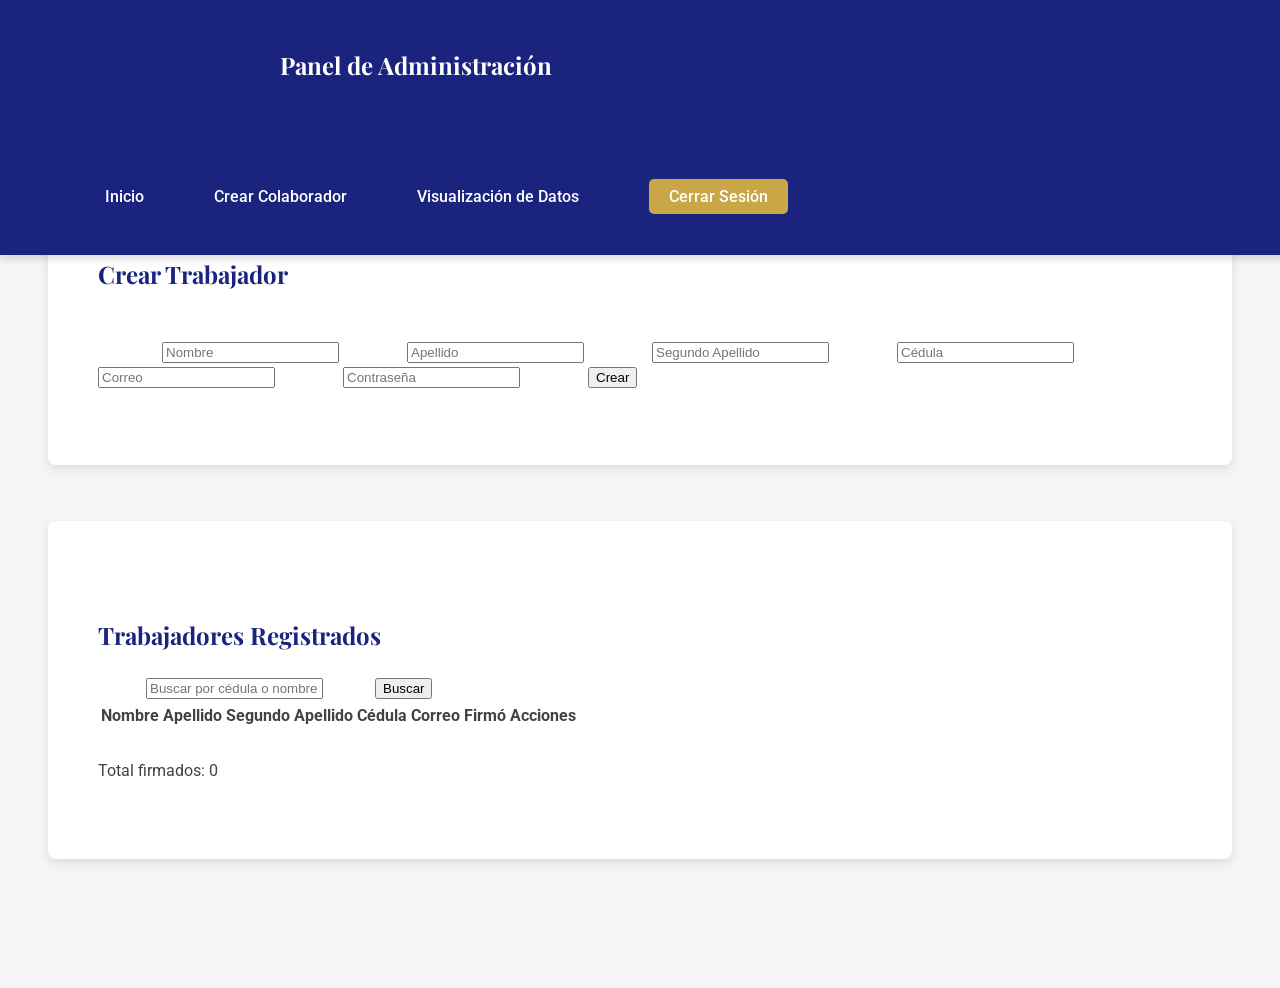
<file: menu_admin/admin-index.html>
<!DOCTYPE html>
<html lang="es">
<head>
    <meta charset="UTF-8">
    <meta name="viewport" content="width=device-width, initial-scale=1.0">
    <title>Panel de Administración - Plataforma Conservadora</title>
    
    <link rel="preconnect" href="https://fonts.googleapis.com">
    <link rel="preconnect" href="https://fonts.gstatic.com" crossorigin>
    <link href="https://fonts.googleapis.com/css2?family=Playfair+Display:wght@700&family=Roboto:wght@400;500;700&display=swap" rel="stylesheet">
    










    <link rel="stylesheet" href="admin-estilos.css">
</head>
<body>
    
    <header class="admin-header">
        <nav class="admin-nav">
            <a href="admin-index.html" class="admin-logo">
                Panel de Administración
            </a>
            <ul class="admin-nav-links">
                <li><a href="#home">Inicio</a></li>
                <li><a href="#crear-colaborador">Crear Colaborador</a></li>
                <li><a href="#visualizacion-datos">Visualización de Datos</a></li>
                <li><a href="login.html" class="logout-btn">Cerrar Sesión</a></li>
            </ul>
        </nav>
    </header>

    <main class="admin-main">
        <section id="crear-colaborador" class="admin-section">
            <h2>Crear Trabajador</h2>
            <form id="form-trabajador">
                <input type="text" id="nombre" placeholder="Nombre" required>
                <input type="text" id="apellido" placeholder="Apellido" required>
                <input type="text" id="apellidos2" placeholder="Segundo Apellido" required>
                <input type="text" id="cedula" placeholder="Cédula" required>
                <input type="email" id="correo" placeholder="Correo" required>
                <input type="password" id="contrasena" placeholder="Contraseña" required>
                <button type="submit">Crear</button>
            </form>
        </section>
        <section id="visualizacion-datos" class="admin-section">
            <h2>Trabajadores Registrados</h2>
            <input type="text" id="busqueda" placeholder="Buscar por cédula o nombre">
            <button onclick="buscar()">Buscar</button>
            <table id="tabla-trabajadores">
                <thead>
                    <tr>
                        <th>Nombre</th><th>Apellido</th><th>Segundo Apellido</th><th>Cédula</th><th>Correo</th><th>Firmó</th><th>Acciones</th>
                    </tr>
                </thead>
                <tbody></tbody>
            </table>
            <div id="estadisticas"></div>
        </section>
    </main>
    <script src="logica.js"></script>
    <script>
// Renderizar tabla y estadísticas
function renderTabla(lista) {
    const tbody = document.querySelector('#tabla-trabajadores tbody');
    tbody.innerHTML = '';
    lista.forEach(t => {
        const tr = document.createElement('tr');
        tr.innerHTML = `<td>${t.nombre}</td><td>${t.apellido}</td><td>${t.apellidos2}</td><td>${t.cedula}</td><td>${t.correo}</td><td>${t.yaFirmo ? 'Sí' : 'No'}</td><td><button onclick="eliminar(${t.id})">Eliminar</button></td>`;
        tbody.appendChild(tr);
    });
}
function renderEstadisticas() {
    document.getElementById('estadisticas').innerText = `Total firmados: ${contarFirmados()}`;
}
function buscar() {
    const val = document.getElementById('busqueda').value;
    let lista = leerTrabajadores();
    if (val) lista = buscarTrabajador({ cedula: val, nombre: val });
    renderTabla(lista);
}
function eliminar(id) {
    eliminarTrabajador(id);
    renderTabla(leerTrabajadores());
    renderEstadisticas();
}
document.getElementById('form-trabajador').onsubmit = function(e) {
    e.preventDefault();
    crearTrabajador({
        nombre: nombre.value,
        apellido: apellido.value,
        apellidos2: apellidos2.value,
        cedula: cedula.value,
        correo: correo.value,
        contrasena: contrasena.value
    });
    renderTabla(leerTrabajadores());
    renderEstadisticas();
    this.reset();
};
window.onload = function() {
    renderTabla(leerTrabajadores());
    renderEstadisticas();
};
    </script>
</body>
</html>
</file>
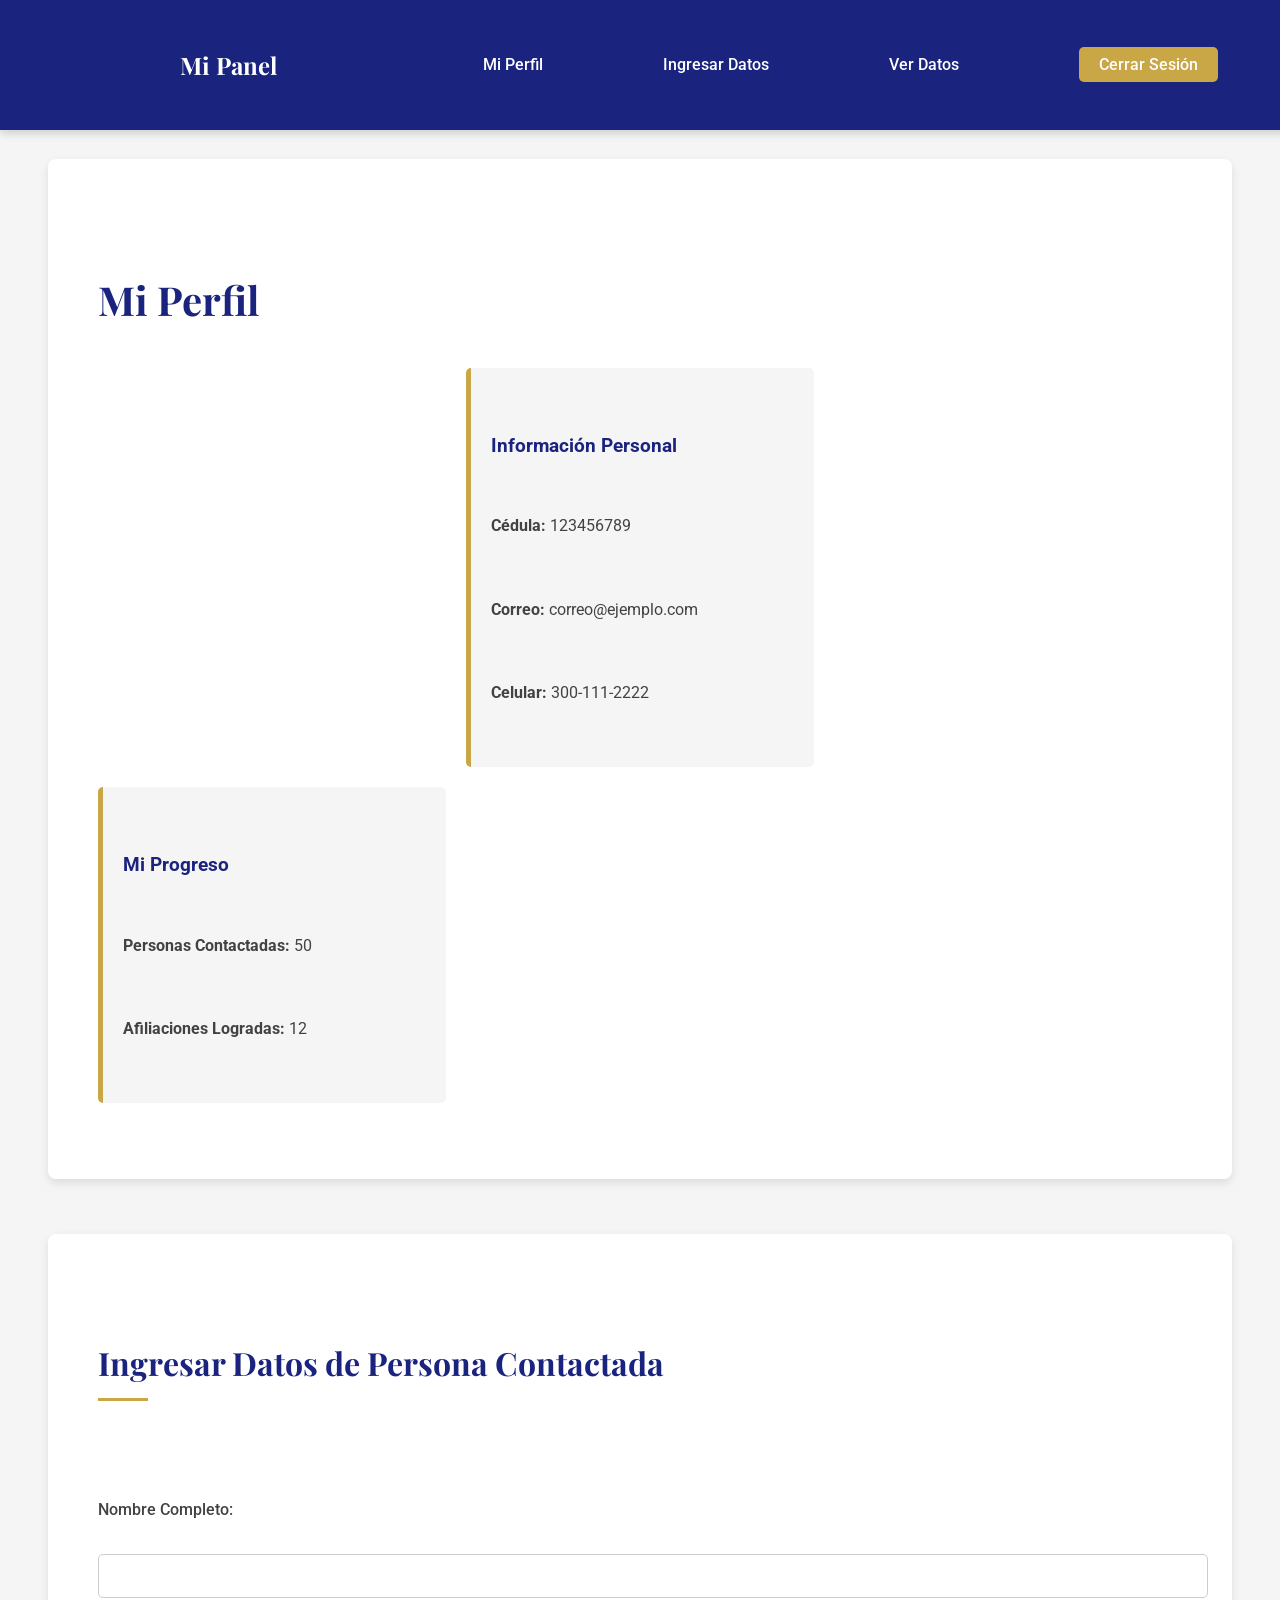
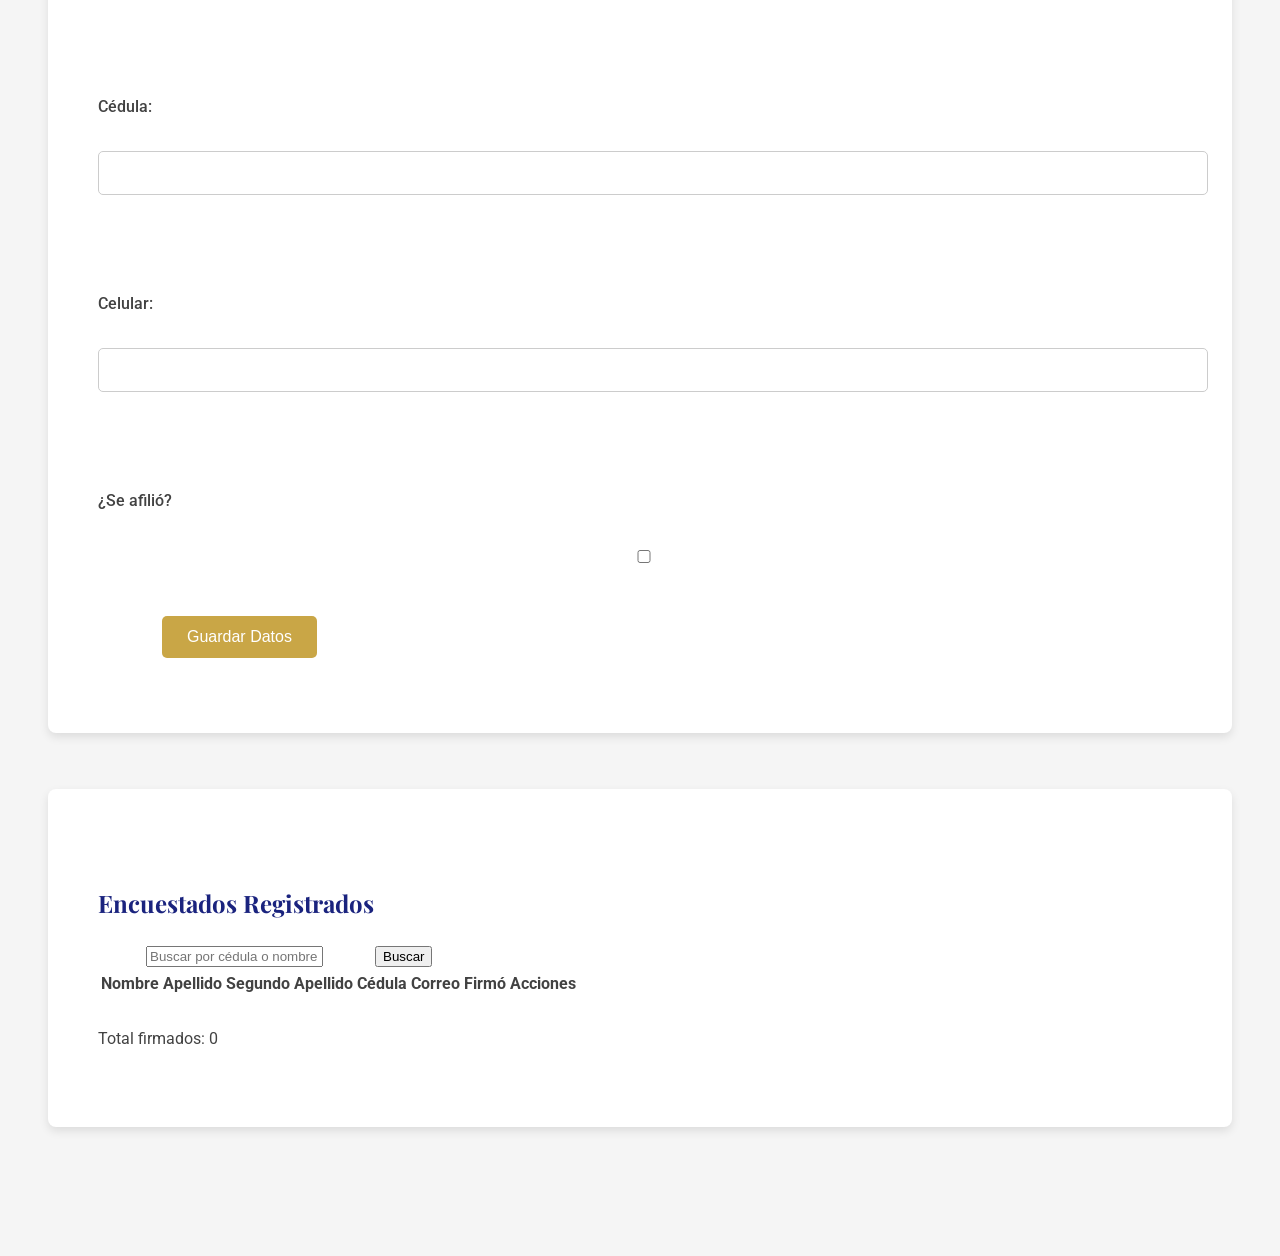
<file: menu_colaborador/colaborador-panel.html>
<!DOCTYPE html>
<html lang="es">
<head>
    <meta charset="UTF-8">
    <meta name="viewport" content="width=device-width, initial-scale=1.0">
    <title>Panel de Colaborador - Plataforma Conservadora</title>
    <link rel="preconnect" href="https://fonts.googleapis.com">
    <link rel="preconnect" href="https://fonts.gstatic.com" crossorigin>
    <link href="https://fonts.googleapis.com/css2?family=Playfair+Display:wght@700&family=Roboto:wght@400;500;700&display=swap" rel="stylesheet">
    <link rel="stylesheet" href="admin-estilos.css">
</head>
<body>
    
    <header class="admin-header">
        <nav class="admin-nav">
            <a href="colaborador-panel.html" class="admin-logo">
                Mi Panel
            </a>
            <ul class="admin-nav-links">
                <li><a href="#mi-perfil">Mi Perfil</a></li>
                <li><a href="#ingresar-datos">Ingresar Datos</a></li>
                <li><a href="#ver-datos">Ver Datos</a></li>
                <li><a href="login.html" class="logout-btn">Cerrar Sesión</a></li>
            </ul>
        </nav>
    </header>

    <main class="admin-main">
        <section id="mi-perfil" class="admin-section">
            <h1 class="admin-title">Mi Perfil</h1>
            <div class="info-cards">
                <div class="card">
                    <h3>Información Personal</h3>
                    <p><strong>Cédula:</strong> <span id="perfil-cedula">123456789</span></p>
                    <p><strong>Correo:</strong> <span id="perfil-correo">correo@ejemplo.com</span></p>
                    <p><strong>Celular:</strong> <span id="perfil-celular">300-111-2222</span></p>
                </div>
                <div class="card">
                    <h3>Mi Progreso</h3>
                    <p><strong>Personas Contactadas:</strong> <span id="progreso-contactados">50</span></p>
                    <p><strong>Afiliaciones Logradas:</strong> <span id="progreso-afiliaciones">12</span></p>
                </div>
            </div>
        </section>

        <section id="ingresar-datos" class="admin-section">
            <h2 class="admin-subtitle">Ingresar Datos de Persona Contactada</h2>
            <form class="admin-form">
                <div class="form-group">
                    <label for="nombre-persona">Nombre Completo:</label>
                    <input type="text" id="nombre-persona" name="nombre-persona" required>
                </div>
                <div class="form-group">
                    <label for="cedula-persona">Cédula:</label>
                    <input type="text" id="cedula-persona" name="cedula-persona" required>
                </div>
                <div class="form-group">
                    <label for="celular-persona">Celular:</label>
                    <input type="tel" id="celular-persona" name="celular-persona" required>
                </div>
                <div class="form-group">
                    <label for="afiliado-checkbox">¿Se afilió?</label>
                    <input type="checkbox" id="afiliado-checkbox" name="afiliado">
                </div>
                <button type="submit" class="btn-submit">Guardar Datos</button>
            </form>
        </section>

        <section id="ver-datos" class="admin-section">
            <h2>Encuestados Registrados</h2>
            <input type="text" id="busqueda-encuestado" placeholder="Buscar por cédula o nombre">
            <button onclick="buscarEncuestadoUI()">Buscar</button>
            <table id="tabla-encuestados">
                <thead>
                    <tr>
                        <th>Nombre</th><th>Apellido</th><th>Segundo Apellido</th><th>Cédula</th><th>Correo</th><th>Firmó</th><th>Acciones</th>
                    </tr>
                </thead>
                <tbody></tbody>
            </table>
            <div id="estadisticas-encuestados"></div>
        </section>
    </main>
    <script src="logica.js"></script>
    <script>
function renderTablaEncuestados(lista) {
    const tbody = document.querySelector('#tabla-encuestados tbody');
    tbody.innerHTML = '';
    lista.forEach(e => {
        const tr = document.createElement('tr');
        tr.innerHTML = `<td>${e.nombre}</td><td>${e.apellido}</td><td>${e.apellidos2}</td><td>${e.cedula}</td><td>${e.correo}</td><td>${e.yaFirmo ? 'Sí' : 'No'}</td><td><button onclick="eliminarEncuestadoUI(${e.id})">Eliminar</button></td>`;
        tbody.appendChild(tr);
    });
}
function renderEstadisticasEncuestados() {
    document.getElementById('estadisticas-encuestados').innerText = `Total firmados: ${contarFirmadosEncuestados()}`;
}
function buscarEncuestadoUI() {
    const val = document.getElementById('busqueda-encuestado').value;
    let lista = leerEncuestados();
    if (val) lista = buscarEncuestado({ cedula: val, nombre: val });
    renderTablaEncuestados(lista);
}
function eliminarEncuestadoUI(id) {
    eliminarEncuestado(id);
    renderTablaEncuestados(leerEncuestados());
    renderEstadisticasEncuestados();
}
window.onload = function() {
    renderTablaEncuestados(leerEncuestados());
    renderEstadisticasEncuestados();
};
    </script>
</body>
</html>
</file>
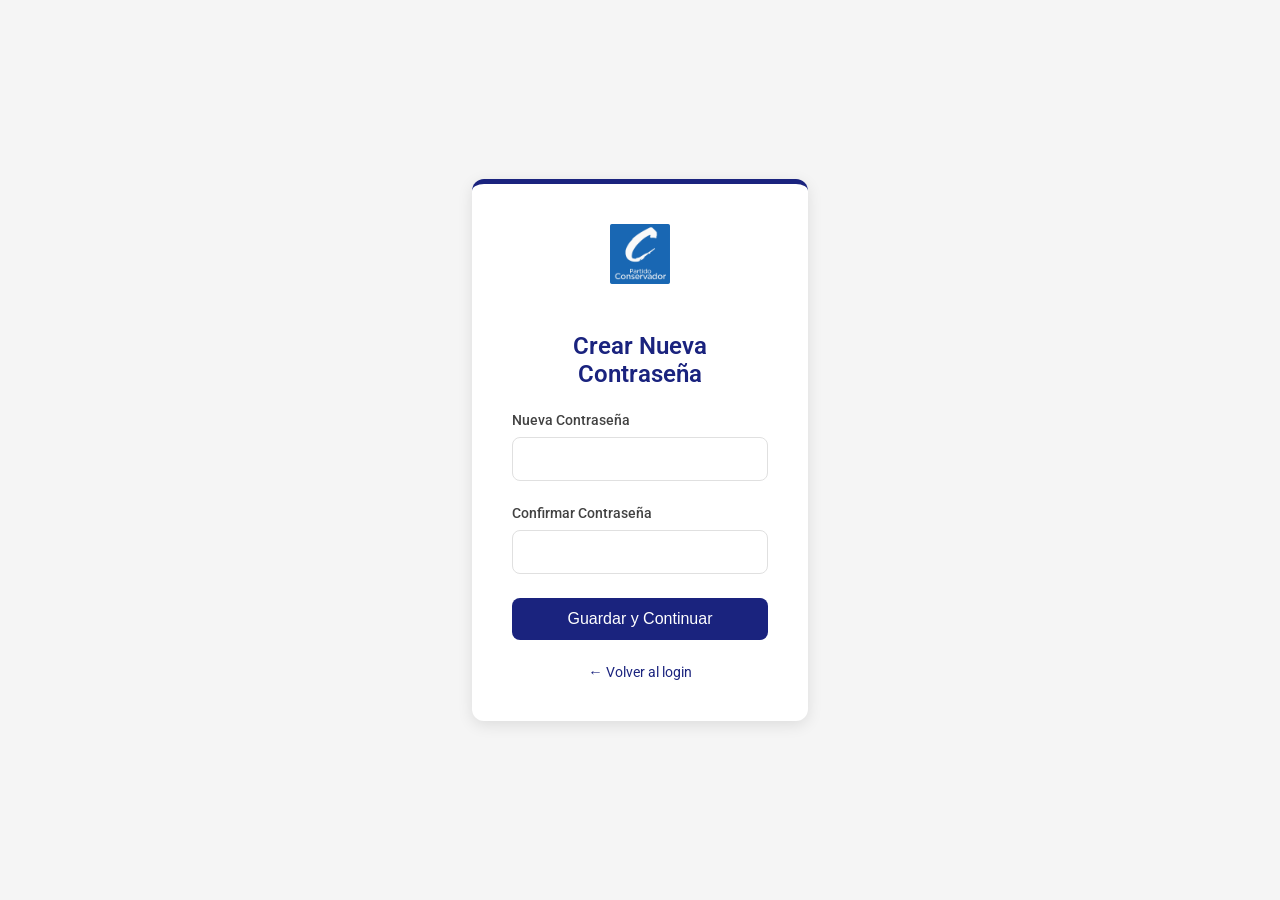
<file: recuperar_contrasena/crearcontresena.html>
<!DOCTYPE html>
<html lang="es">
<head>
    <meta charset="UTF-8">
    <meta name="viewport" content="width=device-width, initial-scale=1.0">
    <title>Crear Contraseña - Partido Conservador</title>
    
    <link rel="preconnect" href="https://fonts.googleapis.com">
    <link rel="preconnect" href="https://fonts.gstatic.com" crossorigin>
    <link href="https://fonts.googleapis.com/css2?family=Playfair+Display:wght@700&family=Roboto:wght@400;500&display=swap" rel="stylesheet">
    <link rel="stylesheet" href="estilos.css">
    
    
</head>
<body>
    <div class="password-container">
        <div class="password-box">
            <a href="index.html" class="logo">
                <img src="image.png" alt="Logo del Partido Conservador" style="height: 60px; margin-bottom: 20px;">
            </a>
            <h2>Crear Nueva Contraseña</h2>
            <form class="password-form">
                <div class="form-group">
                    <label for="new-password">Nueva Contraseña</label>
                    <input type="password" id="new-password" name="new-password" required>
                </div>
                <div class="form-group">
                    <label for="confirm-password">Confirmar Contraseña</label>
                    <input type="password" id="confirm-password" name="confirm-password" required>
                </div>
                <button type="submit" class="submit-btn-form">Guardar y Continuar</button>
            </form>
            <a href="../home/home.html" class="back-login">← Volver al login</a>
        </div>
    </div>
</body>
</html>
</file>
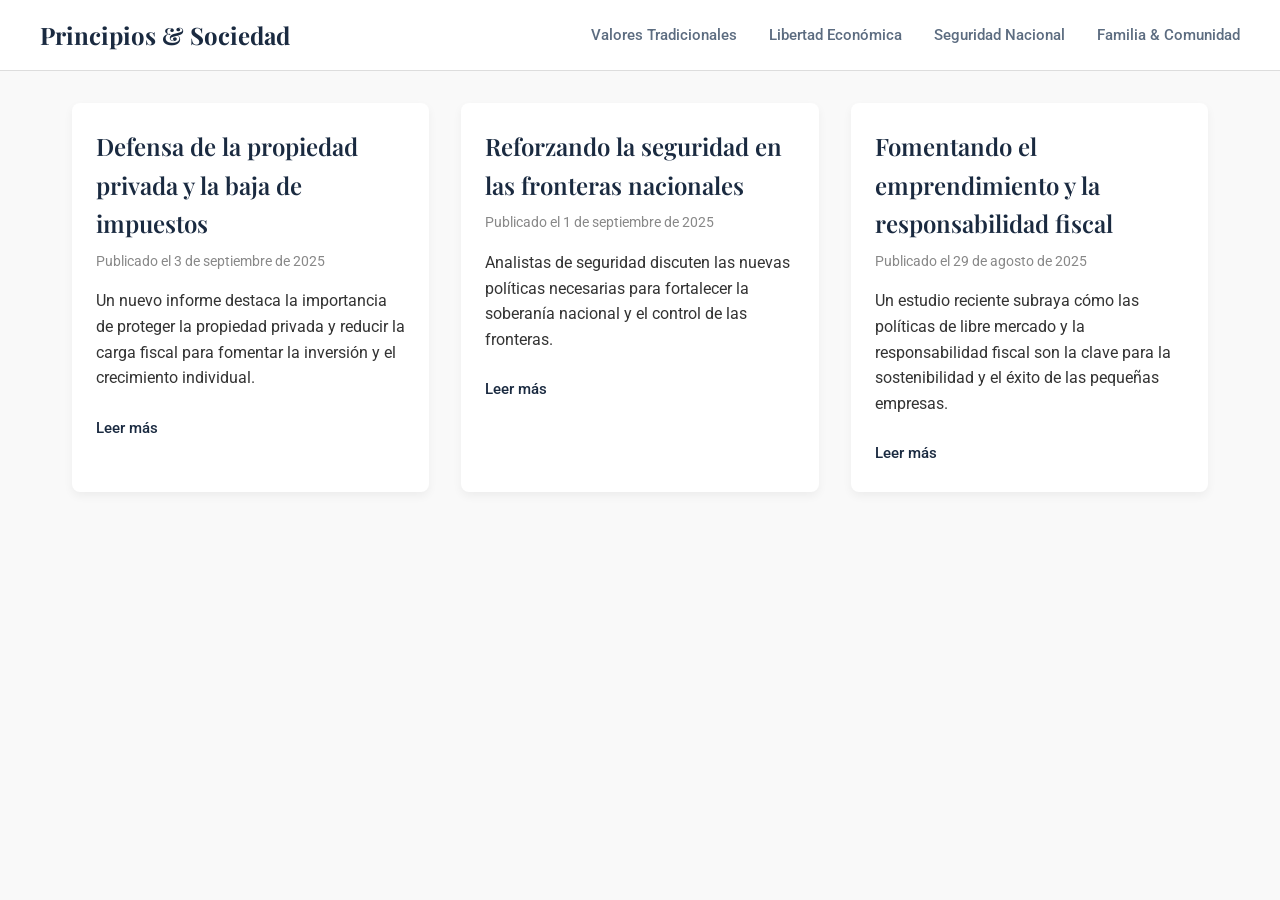
<file: noticias/menu_noticias/menu_noticias.html>
<!DOCTYPE html>
<html lang="es">
<head>
    <meta charset="UTF-8">
    <meta name="viewport" content="width=device-width, initial-scale=1.0">
    <title>Principios & Sociedad</title> <link rel="preconnect" href="https://fonts.googleapis.com">
    <link rel="preconnect" href="https://fonts.gstatic.com" crossorigin>
    <link href="https://fonts.googleapis.com/css2?family=Playfair+Display:wght@700&family=Roboto:wght@400;500;700&display=swap" rel="stylesheet">
    <link rel="stylesheet" href="estilos.css">
</head>
<body>

    <header class="header">
        <nav class="main-nav">
            <a href="#" class="logo">Principios & Sociedad</a> <ul class="nav-menu">
                <li><a href="#">Valores Tradicionales</a></li> <li><a href="#">Libertad Económica</a></li>
                <li><a href="#">Seguridad Nacional</a></li>
                <li><a href="#">Familia & Comunidad</a></li>
            </ul>
        </nav>
    </header>

    <main class="main-content">
        <section class="news-grid">
            <article class="news-item">
                <h2 class="news-title">Defensa de la propiedad privada y la baja de impuestos</h2> <p class="news-meta">Publicado el 3 de septiembre de 2025</p>
                <p class="news-excerpt">Un nuevo informe destaca la importancia de proteger la propiedad privada y reducir la carga fiscal para fomentar la inversión y el crecimiento individual.</p> <a href="#" class="read-more">Leer más</a>
            </article>
            
            <article class="news-item">
                <h2 class="news-title">Reforzando la seguridad en las fronteras nacionales</h2> <p class="news-meta">Publicado el 1 de septiembre de 2025</p>
                <p class="news-excerpt">Analistas de seguridad discuten las nuevas políticas necesarias para fortalecer la soberanía nacional y el control de las fronteras.</p> <a href="#" class="read-more">Leer más</a>
            </article>

            <article class="news-item">
                <h2 class="news-title">Fomentando el emprendimiento y la responsabilidad fiscal</h2> <p class="news-meta">Publicado el 29 de agosto de 2025</p>
                <p class="news-excerpt">Un estudio reciente subraya cómo las políticas de libre mercado y la responsabilidad fiscal son la clave para la sostenibilidad y el éxito de las pequeñas empresas.</p> <a href="#" class="read-more">Leer más</a>
            </article>
        </section>
    </main>

</body>
</html>
</file>
<file: menu_admin/admin-estilos.css>
/* =========================================================================
   Estilos Generales del Panel de Administración
   ========================================================================= */

:root {
    --color-primary: #1A237E;   /* Azul Marino */
    --color-secondary: #C9A646; /* Dorado/Mostaza */
    --color-bg: #F5F5F5;        /* Gris Claro */
    --color-text: #424242;      /* Gris Oscuro */
    --color-white: #FFFFFF;
}

body {
    font-family: 'Roboto', sans-serif;
    color: var(--color-text);
    background-color: var(--color-bg);
    line-height: 1.6;
}

h1, h2 {
    font-family: 'Playfair Display', serif;
    color: var(--color-primary);
}

a {
    text-decoration: none;
    color: var(--color-primary);
}

/* =========================================================================
   HEADER / NAVEGACIÓN FIJA - MEJORADO PARA RESPONSIVE
   ========================================================================= */

.admin-header {
    background-color: var(--color-primary);
    color: var(--color-white);
    padding: 20px 40px;
    position: fixed;
    top: 0;
    left: 0;
    width: 100%;
    z-index: 1000;
    box-shadow: 0 2px 10px rgba(0, 0, 0, 0.2);
}

.admin-nav {
    display: flex;
    justify-content: flex-start; /* Alinea a la izquierda */
    align-items: center;
    flex-wrap: wrap;
    gap: 100px; /* Espacio entre el logo y los enlaces */
}

.admin-logo {
    font-family: 'Playfair Display', serif;
    font-size: 1.5rem;
    font-weight: 700;
    color: var(--color-white);
}

.admin-nav-links {
    list-style: none;
    display: flex;
    gap: 5px;
    margin: 0;
    padding: 0;
}

.admin-nav-links li a {
    color: var(--color-white);
    font-weight: 500;
    font-size: 1rem;
    transition: color 0.3s ease;
}

.admin-nav-links li a:hover {
    color: var(--color-secondary);
}

.logout-btn {
    background-color: var(--color-secondary);
    padding: 8px 20px;
    border-radius: 5px;
    transition: background-color 0.3s ease;
}

.logout-btn:hover {
    background-color: #1A237E;
}

/* =========================================================================
   CONTENIDO PRINCIPAL
   ========================================================================= */

.admin-main {
    padding-top: 100px;
    padding: 100px 40px 40px;
}

.admin-section {
    background-color: var(--color-white);
    padding: 50px;
    margin-bottom: 30px;
    border-radius: 8px;
    box-shadow: 0 4px 10px rgba(0, 0, 0, 0.1);
}

.admin-title {
    font-size: 2.5rem;
    margin-bottom: 10px;
}

.admin-subtitle {
    font-size: 2rem;
    margin-bottom: 20px;
    position: relative;
}

.admin-subtitle::after {
    content: '';
    display: block;
    width: 50px;
    height: 3px;
    background-color: var(--color-secondary);
    margin-top: 10px;
}

.admin-intro {
    font-size: 1.1rem;
    margin-bottom: 30px;
    line-height: 1.8;
}

.info-cards {
    display: grid;
    grid-template-columns: repeat(auto-fit, minmax(300px, 1fr));
    gap: 20px;
}

.card {
    background-color: var(--color-bg);
    padding: 20px;
    border-left: 5px solid var(--color-secondary);
    border-radius: 5px;
}

.card h3 {
    font-family: 'Roboto', sans-serif;
    font-weight: 700;
    color: var(--color-primary);
    margin-bottom: 10px;
}

.admin-form .form-group {
    margin-bottom: 20px;
}

.admin-form .form-group label {
    display: block;
    font-weight: 500;
    margin-bottom: 5px;
}

.admin-form .form-group input {
    width: 100%;
    padding: 12px;
    border: 1px solid #ccc;
    border-radius: 5px;
    font-size: 1rem;
}

.btn-submit {
    background-color: var(--color-secondary);
    color: var(--color-white);
    border: none;
    padding: 12px 25px;
    border-radius: 5px;
    cursor: pointer;
    font-size: 1rem;
    transition: background-color 0.3s ease;
}

.btn-submit:hover {
    background-color: var(--color-primary);
}

.data-search-bar {
    display: flex;
    gap: 10px;
    margin-bottom: 20px;
    flex-wrap: wrap; /* Permite apilar en pantallas pequeñas */
}

.data-search-bar input {
    flex-grow: 1;
    padding: 10px;
    border: 1px solid #ccc;
    border-radius: 5px;
}

.btn-search {
    background-color: var(--color-primary);
    color: var(--color-white);
    border: none;
    padding: 10px 20px;
    border-radius: 5px;
    cursor: pointer;
}

.data-table {
    width: 100%;
    border-collapse: collapse;
}

.data-table th,
.data-table td {
    border: 1px solid #ddd;
    padding: 12px;
    text-align: left;
}

.data-table th {
    background-color: var(--color-primary);
    color: var(--color-white);
    font-weight: 500;
}

.data-table tr:nth-child(even) {
    background-color: #f2f2f2;
}

.btn-action {
    padding: 5px 10px;
    border: none;
    border-radius: 4px;
    color: var(--color-white);
    cursor: pointer;
    margin-right: 5px;
}

.btn-action.edit {
    background-color: #2196F3;
}

.btn-action.delete {
    background-color: #F44336;
}

/* =========================================================================
   MEDIA QUERIES PARA RESPONSIVE
   ========================================================================= */


@media (max-width: 768px) {
    .admin-header {
        padding: 8px 10px;
    }
    .admin-nav {
        flex-direction: row;
        align-items: center;
        justify-content: space-between;
        gap: 10px;
    }
    .admin-logo {
        font-size: 1.1rem;
        margin-bottom: 0;
    }
    .admin-nav-links {
        flex-direction: row;
        gap: 5px;
        width: auto;
        margin-top: 0;
    }
    .admin-main {
        padding: 60px 5px 10px;
    }
}
</file>
<file: menu_colaborador/admin-estilos.css>
/* =========================================================================
   Estilos Generales del Panel de Administración
   ========================================================================= */

:root {
    --color-primary: #1A237E; /* Azul Marino */
    --color-secondary: #C9A646; /* Dorado/Mostaza */
    --color-bg: #F5F5F5; /* Gris Claro */
    --color-text: #424242; /* Gris Oscuro */
    --color-white: #FFFFFF;
}

body {
    font-family: 'Roboto', sans-serif;
    color: var(--color-text);
    background-color: var(--color-bg);
    line-height: 1.6;
}

h1, h2 {
    font-family: 'Playfair Display', serif;
    color: var(--color-primary);
}

a {
    text-decoration: none;
    color: var(--color-primary);
}

/* =========================================================================
   HEADER / NAVEGACIÓN FIJA - MEJORADO PARA RESPONSIVE
   ========================================================================= */

.admin-header {
    background-color: var(--color-primary);
    color: var(--color-white);
    padding: 20px 40px;
    position: fixed;
    top: 0;
    left: 0;
    width: 100%;
    z-index: 1000;
    box-shadow: 0 2px 10px rgba(0, 0, 0, 0.2);
}

.admin-nav {
    display: flex;
    justify-content: space-between; /* Alinear a los extremos en escritorio */
    align-items: center;
    flex-wrap: wrap; /* Permite salto de línea en móviles */
}

.admin-logo {
    font-family: 'Playfair Display', serif;
    font-size: 1.5rem;
    font-weight: 700;
    color: var(--color-white);
}

.admin-nav-links {
    list-style: none;
    display: flex;
    gap: 30px;
    margin: 0;
    padding: 0;
}

.admin-nav-links li a {
    color: var(--color-white);
    font-weight: 500;
    font-size: 1rem;
    transition: color 0.3s ease;
}

.admin-nav-links li a:hover {
    color: var(--color-secondary);
}

.logout-btn {
    background-color: var(--color-secondary);
    padding: 8px 20px;
    border-radius: 5px;
    transition: background-color 0.3s ease;
}

.logout-btn:hover {
    background-color: var(--color-primary);
}

/* =========================================================================
   CONTENIDO PRINCIPAL
   ========================================================================= */

.admin-main {
    padding-top: 100px; /* Ajusta el espacio por header fijo */
    padding: 100px 40px 40px;
}

.admin-section {
    background-color: var(--color-white);
    padding: 50px;
    margin-bottom: 30px;
    border-radius: 8px;
    box-shadow: 0 4px 10px rgba(0, 0, 0, 0.1);
}

.admin-title {
    font-size: 2.5rem;
    margin-bottom: 10px;
}

.admin-subtitle {
    font-size: 2rem;
    margin-bottom: 20px;
    position: relative;
}

.admin-subtitle::after {
    content: '';
    display: block;
    width: 50px;
    height: 3px;
    background-color: var(--color-secondary);
    margin-top: 10px;
}

.admin-intro {
    font-size: 1.1rem;
    margin-bottom: 30px;
    line-height: 1.8;
}

.info-cards {
    display: grid;
    grid-template-columns: repeat(auto-fit, minmax(300px, 1fr));
    gap: 20px;
}

.card {
    background-color: var(--color-bg);
    padding: 20px;
    border-left: 5px solid var(--color-secondary);
    border-radius: 5px;
}

.card h3 {
    font-family: 'Roboto', sans-serif;
    font-weight: 700;
    color: var(--color-primary);
    margin-bottom: 10px;
}

.admin-form .form-group {
    margin-bottom: 20px;
}

.admin-form .form-group label {
    display: block;
    font-weight: 500;
    margin-bottom: 5px;
}

.admin-form .form-group input {
    width: 100%;
    padding: 12px;
    border: 1px solid #ccc;
    border-radius: 5px;
    font-size: 1rem;
}

.btn-submit {
    background-color: var(--color-secondary);
    color: var(--color-white);
    border: none;
    padding: 12px 25px;
    border-radius: 5px;
    cursor: pointer;
    font-size: 1rem;
    transition: background-color 0.3s ease;
}

.btn-submit:hover {
    background-color: var(--color-primary);
}

.data-search-bar {
    display: flex;
    gap: 10px;
    margin-bottom: 20px;
    flex-wrap: wrap; 
}

.data-search-bar input {
    flex-grow: 1;
    padding: 10px;
    border: 1px solid #ccc;
    border-radius: 5px;
}

.btn-search {
    background-color: var(--color-primary);
    color: var(--color-white);
    border: none;
    padding: 10px 20px;
    border-radius: 5px;
    cursor: pointer;
}

/* Tabla Responsive */
.data-table-container {
    overflow-x: auto;
}

.data-table {
    width: 100%;
    border-collapse: collapse;
}

.data-table th,
.data-table td {
    border: 1px solid #ddd;
    padding: 12px;
    text-align: left;
}

.data-table th {
    background-color: var(--color-primary);
    color: var(--color-white);
    font-weight: 500;
}

.data-table tr:nth-child(even) {
    background-color: #f2f2f2;
}

.btn-action {
    padding: 5px 10px;
    border: none;
    border-radius: 4px;
    color: var(--color-white);
    cursor: pointer;
    margin-right: 5px;
}

.btn-action.edit {
    background-color: #2196F3;
}

.btn-action.delete {
    background-color: #F44336;
}

/* =========================================================================
   MEDIA QUERIES PARA RESPONSIVE
   ========================================================================= */

@media (max-width: 768px) {
    .admin-header {
        padding: 20px;
    }
    
    .admin-nav {
        flex-direction: column;
        align-items: flex-start;
        gap: 20px; /* Menos espacio vertical en móviles */
    }

    .admin-nav-links {
        flex-direction: column;
        width: 100%;
        gap: 15px;
        margin-top: 20px;
    }
    
    .admin-nav-links li a {
        display: block;
        width: 100%;
        text-align: left;
    }
    
    .logout-btn {
        display: block;
        width: 100%;
        text-align: center;
        margin-top: 10px;
    }

    .admin-main {
       padding: -40px 20px 20px; /* ya no necesitas el doble */
    }
    
    .admin-section {
        padding: 20px;
    }
    
    .admin-title {
        font-size: 2rem;
    }
    
    .admin-subtitle {
        font-size: 1.5rem;
    }

    .info-cards,
    .data-search-bar {
        grid-template-columns: 1fr;
    }

    .data-search-bar input,
    .btn-search {
        width: 100%;
    }
}
</file>
<file: recuperar_contrasena/estilos.css>
/* Estilos generales del cuerpo */
body {
    font-family: 'Roboto', sans-serif;
    background-color: #F5F5F5;
    display: flex;
    justify-content: center;
    align-items: center;
    min-height: 100vh;
    margin: 0;
    color: #424242; /* Gris oscuro para el texto principal */
}

/* Contenedor principal para centrar el formulario */
.password-container {
    width: 100%;
    max-width: 400px;
    padding: 2rem;
    box-sizing: border-box;
}

/* Caja del formulario */
.password-box {
    background-color: #ffffff;
    padding: 2.5rem;
    border-radius: 12px;
    box-shadow: 0 4px 15px rgba(0, 0, 0, 0.1);
    text-align: center;
    border-top: 5px solid #1A237E; /* Borde superior azul para destacar */
}

/* Estilo del logo */
.logo {
    display: block;
    margin-bottom: 1.5rem;
}

/* Título principal del formulario */
h2 {
    font-size: 1.5rem;
    font-weight: 600;
    color: #1A237E;
    margin-bottom: 1.5rem;
}

/* Estilos de los grupos de formulario (etiqueta + input) */
.form-group {
    text-align: left;
    margin-bottom: 1.5rem;
}

.form-group label {
    display: block;
    font-size: 0.9rem;
    font-weight: 500;
    color: #424242;
    margin-bottom: 0.5rem;
}

.form-group input[type="password"] {
    width: 100%;
    padding: 0.75rem;
    font-size: 1rem;
    border: 1px solid #e0e0e0;
    border-radius: 8px;
    box-sizing: border-box;
    transition: border-color 0.3s;
}

.form-group input[type="password"]:focus {
    border-color: #C9A646; /* Borde dorado al enfocar */
    outline: none;
    box-shadow: 0 0 0 2px rgba(201, 166, 70, 0.2);
}

/* Botón de guardar y continuar */
.submit-btn-form {
    width: 100%;
    padding: 0.75rem;
    font-size: 1rem;
    font-weight: 500;
    color: #ffffff;
    background-color: #1A237E; /* Azul marino */
    border: none;
    border-radius: 8px;
    cursor: pointer;
    transition: background-color 0.3s ease;
}

.submit-btn-form:hover {
    background-color: #12195f; /* Un azul un poco más oscuro al pasar el cursor */
}

/* Enlace para volver al login */
.back-login {
    display: inline-block;
    margin-top: 1.5rem;
    font-size: 0.9rem;
    font-weight: 400;
    color: #1A237E;
    text-decoration: none;
    transition: color 0.3s;
}

.back-login:hover {
    color: #C9A646; /* Dorado al pasar el cursor */
    text-decoration: underline;
}
</file>
<file: noticias/menu_noticias/estilos.css>
/* Reset y variables */
* {
    margin: 0;
    padding: 0;
    box-sizing: border-box;
}

:root {
    --color-primary: #1a2a40;
    --color-secondary: #5c6c80;
    --color-text: #333;
    --font-serif: 'Playfair Display', serif;
    --font-sans-serif: 'Roboto', sans-serif;
}

body {
    font-family: var(--font-sans-serif);
    line-height: 1.6;
    color: var(--color-text);
    background-color: #f9f9f9;
}

/* Encabezado y navegación */
.header {
    background-color: #fff;
    border-bottom: 1px solid #ddd;
    padding: 1rem 2rem;
}

.main-nav {
    display: flex;
    justify-content: space-between;
    align-items: center;
    max-width: 1200px;
    margin: 0 auto;
}

.logo {
    font-family: var(--font-serif);
    font-weight: 700;
    font-size: 1.5rem;
    color: var(--color-primary);
    text-decoration: none;
}

.nav-menu {
    list-style: none;
    display: flex;
    gap: 2rem;
}

.nav-menu a {
    font-size: 0.95rem; /* 15.2px */
    font-weight: 500;
    color: var(--color-secondary);
    text-decoration: none;
    transition: color 0.3s;
}

.nav-menu a:hover {
    color: var(--color-primary);
}

/* Contenido principal y bloques */
.main-content {
    max-width: 1200px;
    margin: 2rem auto;
    padding: 0 2rem;
}

.news-grid {
    display: grid;
    grid-template-columns: repeat(auto-fit, minmax(300px, 1fr));
    gap: 2rem;
}

.news-item {
    background-color: #fff;
    padding: 1.5rem;
    border-radius: 8px;
    box-shadow: 0 4px 10px rgba(0,0,0,0.05);
}

.news-title {
    font-family: var(--font-serif);
    font-size: 1.5rem; /* 24px */
    font-weight: 600;
    color: var(--color-primary);
    margin-bottom: 0.5rem;
}

.news-meta {
    font-size: 0.85rem; /* 13.6px */
    color: #888;
    margin-bottom: 1rem;
}

.news-excerpt {
    font-size: 1rem; /* 16px */
    font-weight: 400;
    color: var(--color-text);
    margin-bottom: 1.5rem;
}

.read-more {
    display: inline-block;
    font-size: 0.95rem;
    font-weight: 500;
    color: var(--color-primary);
    text-decoration: none;
    border-bottom: 2px solid transparent;
    transition: border-bottom 0.3s;
}

.read-more:hover {
    border-bottom: 2px solid var(--color-primary);
}

@media (max-width: 700px) {
    .main-nav {
        flex-direction: column;
        align-items: flex-start;
        gap: 10px;
        padding: 10px 0;
    }
    .logo {
        margin-bottom: 15px;
        align-self: center;
    }
    .nav-menu {
        display: grid;
        grid-template-columns: repeat(2, 1fr);
        grid-template-rows: repeat(2, auto);
        gap: 10px 15px;
        width: 100%;
        justify-items: center;
        margin-left: 0;
    }
    .nav-menu li {
        width: 100%;
        text-align: center;
    }
}
</file>
